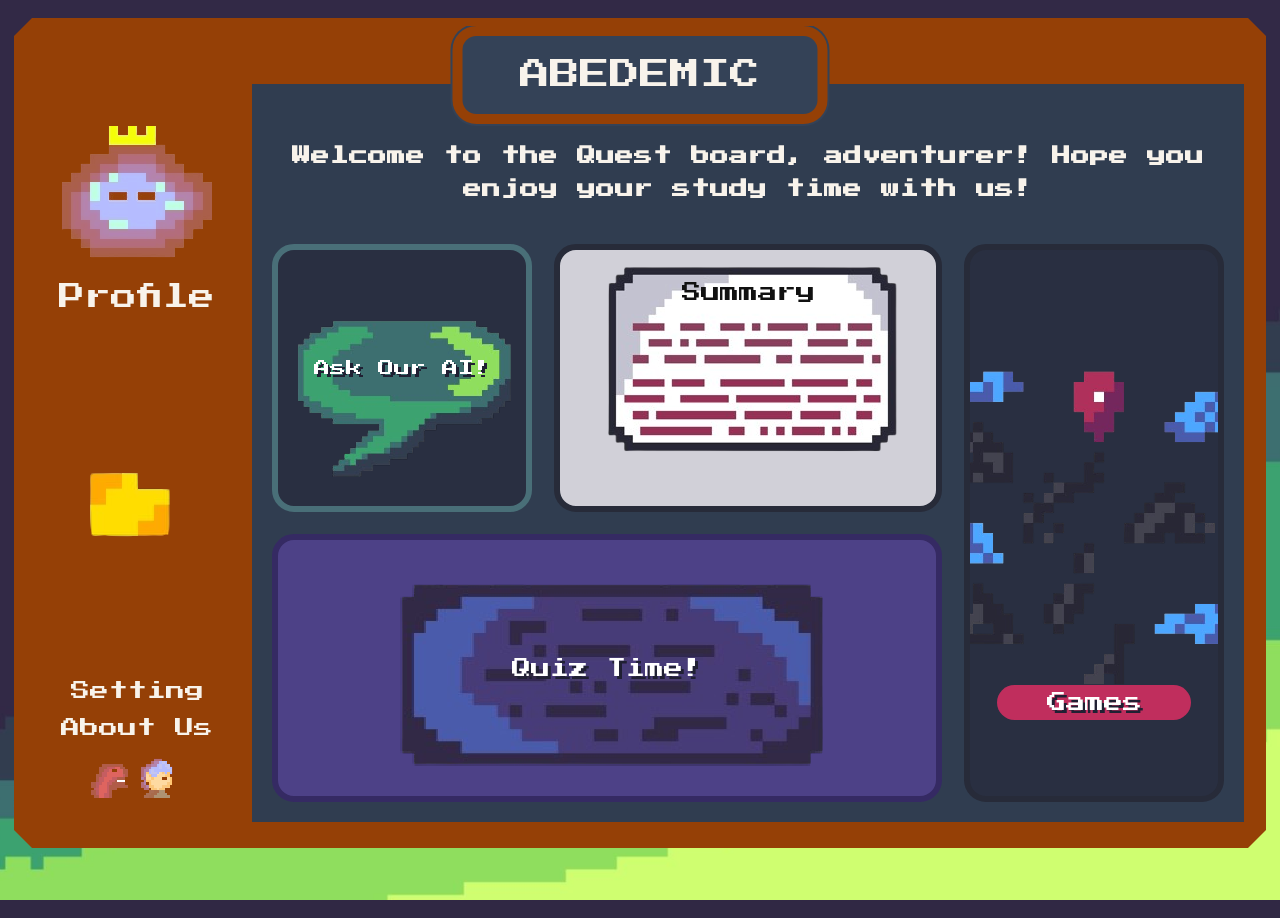
<file: index.html>
<!DOCTYPE html>
<html lang="en">
<head>
	<meta charset="UTF-8">
	<meta name="viewport" content="width=device-width, initial-scale=1.0">
	<title>Abedemic</title>
	<link rel="stylesheet" href="styles.css">
</head>
<body>
	<main class="app">
		<header class="brand">ABEDEMIC</header>
		<div class="layout">
			<aside class="sidebar">
				<img class="profile-image" src="img/rimuru-mascot.jpeg" alt="Rimuru mascot">
				<div class="profile-name">Profile</div>
				<button class="side-link" type="button">
					<img src="img/folder-pic.jpeg" alt="">Setting
				</button>
				<button class="side-link" type="button">About Us</button>
				<div class="mascot-strip" aria-hidden="true">
					<img src="img/dino-mascot.jpeg" alt="">
					<img src="img/elf-mascot.jpeg" alt="">
				</div>
			</aside>
			<section class="content">
				<h1 class="welcome">Welcome to the Quest board, adventurer! Hope you enjoy your study time with us!</h1>
				<div class="dashboard">
					<a class="tile" href="chat.html" aria-label="Ask our AI">
						<img class="ask-art" src="img/ask-our-ai.png" alt="Ask our AI">
						<span class="tile-label ask-label">Ask Our AI!</span>
					</a>
					<a class="tile summary" href="summary.html" aria-label="Summary">
						<img class="wide-art" src="img/summary-pic.png" alt="Summary">
						<span class="tile-label summary-label">Summary</span>
					</a>
					<a class="tile quiz" href="quiz.html" aria-label="Quiz time">
						<img class="wide-art" src="img/quiz-pic.png" alt="Quiz time">
						<span class="tile-label quiz-label">Quiz Time!</span>
					</a>
					<a class="tile games" href="games.html" aria-label="Games">
						<img class="wide-art" src="img/game-pic.png" alt="Games">
						<span class="tile-label games-label">Games</span>
					</a>
				</div>
			</section>
		</div>
	</main>
</body>
</html>
</file>
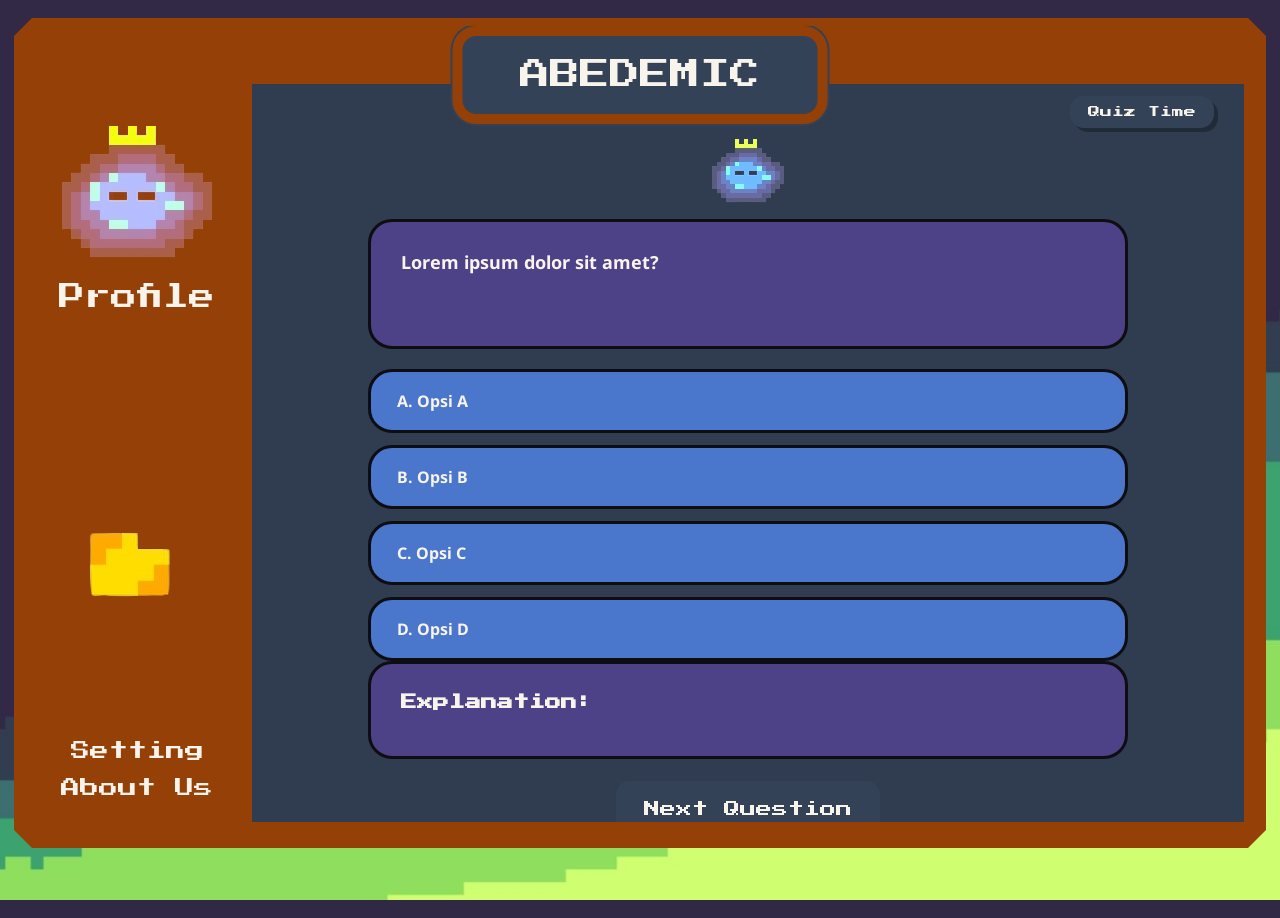
<file: quiz.html>
<!DOCTYPE html>
<html lang="en">
<head>
	<meta charset="UTF-8">
	<meta name="viewport" content="width=device-width, initial-scale=1.0">
	<title>Quiz Time | Abedemic</title>
	<link rel="stylesheet" href="styles.css">
</head>
<body>
	<main class="app">
		<header class="brand">ABEDEMIC</header>
		<div class="page-tab">Quiz Time</div>
		<div class="layout">
			<aside class="sidebar">
				<img class="profile-image" src="img/rimuru-mascot.jpeg" alt="Rimuru mascot">
				<div class="profile-name">Profile</div>
				<button class="side-link" type="button">
					<img src="img/folder-pic.jpeg" alt="">Setting
				</button>
				<button class="side-link" type="button">About Us</button>
			</aside>
			<section class="content quiz-content">
				<img class="page-avatar" src="img/rimuru-mascot.jpeg" alt="">

				<div id="quizQuestion" class="quiz-stage">
					<div class="quiz-box" id="quizQuestionText"></div>
					<div class="quiz-options" id="quizOptions"></div>
				</div>

				<div id="quizExplain" class="quiz-stage" hidden>
					<div class="quiz-explain-box">
						<h3>Explanation:</h3>
						<p id="quizExplainText"></p>
					</div>
					<button type="button" class="login-button" id="quizNext">Next Question</button>
				</div>
			</section>
		</div>
	</main>
	<script>
		// TODO Fase 3: array ini nanti diisi hasil generate Gemini, bukan dummy
		const questions = [
			{ q: 'Lorem ipsum dolor sit amet?', options: ['Opsi A', 'Opsi B', 'Opsi C', 'Opsi D'], correct: 1, explain: 'Lorem ipsum dolor sit amet, consectetur adipiscing elit, sed do eiusmod tempor incididunt ut labore et dolore magna aliqua.' },
			{ q: 'Consectetur adipiscing elit?', options: ['Opsi A', 'Opsi B', 'Opsi C', 'Opsi D'], correct: 2, explain: 'Ut enim ad minim veniam, quis nostrud exercitation ullamco laboris nisi ut aliquip.' },
			{ q: 'Ut labore et dolore magna aliqua?', options: ['Opsi A', 'Opsi B', 'Opsi C', 'Opsi D'], correct: 0, explain: 'Duis aute irure dolor in reprehenderit in voluptate velit esse cillum dolore.' }
		];
		let current = 0;

		const qStage = document.getElementById('quizQuestion');
		const eStage = document.getElementById('quizExplain');
		const qText = document.getElementById('quizQuestionText');
		const qOptions = document.getElementById('quizOptions');
		const eText = document.getElementById('quizExplainText');

		function renderQuestion() {
			const item = questions[current];
			qText.textContent = item.q;
			qOptions.innerHTML = '';
			const letters = ['A', 'B', 'C', 'D'];
			item.options.forEach((opt, i) => {
				const btn = document.createElement('button');
				btn.className = 'option';
				btn.textContent = letters[i] + '. ' + opt;
				btn.addEventListener('click', () => {
					eText.textContent = item.explain;
					qStage.hidden = true;
					eStage.hidden = false;
				});
				qOptions.appendChild(btn);
			});
		}

		document.getElementById('quizNext').addEventListener('click', () => {
			current = (current + 1) % questions.length;
			renderQuestion();
			eStage.hidden = true;
			qStage.hidden = false;
		});

		renderQuestion();
	</script>
</body>
</html>
</file>
<file: styles.css>
@import url('https://fonts.googleapis.com/css2?family=Noto+Sans:wght@500;700&family=Press+Start+2P&display=swap');

/* ========== Variables ========== */
:root {
	--cream: #f8f3eb;
	--orange: #954006;
	--slate: #344257;
	--teal: #3d7d82;
	--night: #302844;
	--violet: #4d4187;
	--panel: #303d50;
	--panel-dark: #292f41;
	--green: #8fdc5a;
	--paper: #c4c3d0;
	--line: #0d0d12;
	--font-pixel: 'Press Start 2P', monospace;
	--font-body: 'Noto Sans', sans-serif;
}

/* ========== Base ========== */
* {
	box-sizing: border-box;
}

body {
	margin: 0;
	min-height: 100vh;
	color: var(--cream);
	font-family: var(--font-pixel);
	background: var(--night) url('img/bg.jpg') center top / cover fixed no-repeat;
}

/* Only pages with the app frame lock the scroll; login/register scroll normally */
body:has(.app) {
	overflow: hidden;
}

button,
input {
	font: inherit;
}

button {
	color: inherit;
	cursor: pointer;
}

a {
	color: inherit;
	text-decoration: none;
}

.sr-only,
.field span {
	position: absolute;
	width: 1px;
	height: 1px;
	padding: 0;
	margin: -1px;
	overflow: hidden;
	clip: rect(0, 0, 0, 0);
	white-space: nowrap;
	border: 0;
}

/* ========== Login & register ========== */
.login-page {
	min-height: 100vh;
	display: grid;
	place-items: center;
	padding: 24px;
	overflow-y: auto;
}

.login-shell {
	position: relative;
	width: min(470px, 100%);
	padding-top: 126px;
}

.login-brand {
	position: absolute;
	z-index: 1;
	top: 0;
	left: 50%;
	width: min(410px, calc(100% - 16px));
	transform: translateX(-50%);
	padding: 25px 20px;
	border: 12px solid var(--orange);
	border-radius: 25px;
	background: var(--slate);
	text-align: center;
	font-size: clamp(22px, 5vw, 37px);
	line-height: 1.1;
}

.login-panel {
	padding: 36px 42px 34px;
	border-radius: 24px;
	background: var(--orange);
}

.login-form {
	display: grid;
	gap: 28px;
}

.field {
	display: block;
	border: 7px solid var(--teal);
	border-radius: 25px;
	background: var(--slate);
	overflow: hidden;
}

.field input {
	display: block;
	width: 100%;
	min-height: 78px;
	padding: 16px 20px;
	border: 0;
	outline: 0;
	color: var(--cream);
	background: transparent;
	font-size: clamp(16px, 3.6vw, 25px);
	text-align: center;
}

.field input::placeholder {
	color: var(--cream);
	opacity: 1;
}

.field:focus-within {
	border-color: #77b2a9;
}

.login-button {
	min-height: 56px;
	margin-top: 2px;
	padding: 0 24px;
	border: 4px solid var(--slate);
	border-radius: 14px;
	color: var(--cream);
	background: var(--slate);
	font-size: 16px;
}

.login-button:hover,
.login-button:focus-visible {
	background: #40516a;
}

.login-button:disabled {
	opacity: 0.5;
	cursor: not-allowed;
}

.account-prompt {
	margin: -8px 0 0;
	font-size: 10px;
	line-height: 1.8;
	text-align: center;
}

.account-prompt a {
	text-decoration: underline;
}

.register-shell {
	width: min(520px, 100%);
	padding-top: 116px;
}

.register-brand {
	width: min(460px, calc(100% - 16px));
	font-size: clamp(17px, 4vw, 29px);
}

.register-panel {
	padding: 34px 38px 30px;
}

.register-form {
	gap: 20px;
}

.register-form .field input {
	min-height: 66px;
	font-size: clamp(14px, 3vw, 21px);
}

.register-form .login-button {
	margin-top: 5px;
}

/* ========== App frame (dashboard + inner pages) ========== */
.app {
	position: relative;
	width: min(1400px, calc(100% - 28px));
	height: calc(100vh - 70px);
	margin: 18px auto 0;
	padding: 58px 0 18px;
	overflow: hidden;
	background: var(--orange);
	border: 8px solid var(--orange);
	box-shadow:
		0 0 0 4px rgba(0, 0, 0, 0.18),
		0 0 0 12px rgba(52, 66, 87, 0.85);
	clip-path: polygon(
		0 18px,
		18px 0,
		calc(100% - 18px) 0,
		100% 18px,
		100% calc(100% - 18px),
		calc(100% - 18px) 100%,
		18px 100%,
		0 calc(100% - 18px),
		0 18px
	);
}

.brand {
	position: absolute;
	z-index: 2;
	top: 0;
	left: 50%;
	width: min(375px, 45%);
	transform: translateX(-50%);
	padding: 24px 18px;
	border: 10px solid var(--orange);
	border-radius: 24px;
	background: var(--slate);
	box-shadow: 0 0 0 2px var(--slate);
	text-align: center;
	font-size: clamp(18px, 2.4vw, 30px);
}

.layout {
	height: 100%;
	display: grid;
	grid-template-columns: 230px 1fr;
	min-height: 0;
}

.sidebar {
	display: flex;
	flex-direction: column;
	align-items: center;
	padding: 42px 8px 24px;
	text-align: center;
}

.profile-image {
	width: 150px;
	height: 150px;
	object-fit: contain;
	image-rendering: pixelated;
	mix-blend-mode: screen;
}

/* auto bottom margin pushes Setting / About Us to the bottom of the sidebar */
.profile-name {
	margin: 8px 0 auto;
	font-size: 26px;
}

.side-link {
	display: block;
	margin: 16px auto 0;
	border: 0;
	background: transparent;
	font-size: 19px;
}

.mascot-strip {
	display: flex;
	gap: 8px;
	margin-top: 18px;
}

.mascot-strip img {
	width: 42px;
	height: 42px;
	object-fit: contain;
	image-rendering: pixelated;
	mix-blend-mode: screen;
}

.content {
	min-width: 0;
	min-height: 0;
	display: flex;
	flex-direction: column;
	padding: 55px 20px 20px;
	overflow-y: auto;
	border-right: 14px solid var(--orange);
	background: var(--panel);
}

/* Small badge with the current page name, top right of the content area */
.page-tab {
	position: absolute;
	z-index: 2;
	top: 70px;
	right: 44px;
	padding: 10px 18px;
	border-radius: 14px;
	background: var(--slate);
	box-shadow: 4px 4px 0 rgba(0, 0, 0, 0.3);
	font-size: 12px;
}

/* ========== Dashboard ========== */
.welcome {
	margin: 0 0 38px;
	text-align: center;
	font-size: clamp(13px, 1.45vw, 19px);
	line-height: 1.8;
}

.dashboard {
	flex: 1;
	min-height: 0;
	display: grid;
	grid-template-columns: 260px 1fr 260px;
	grid-template-rows: repeat(2, minmax(0, 1fr));
	gap: 22px;
}

.tile {
	position: relative;
	min-height: 0;
	display: flex;
	align-items: center;
	justify-content: center;
	overflow: hidden;
	border: 6px solid #496f78;
	border-radius: 22px;
	background: var(--panel-dark);
	transition: transform 0.15s ease, filter 0.15s ease;
}

.tile:hover,
.tile:focus-visible {
	transform: translateY(-3px);
	filter: brightness(1.1);
}

.tile img {
	max-width: 90%;
	max-height: 90%;
	object-fit: contain;
	image-rendering: pixelated;
}

.tile .wide-art,
.ask-art {
	width: 100%;
	height: 100%;
	max-width: none;
	max-height: none;
	object-fit: contain;
	transform: scale(1.3);
}

.ask-art {
	transform: scale(1.65);
	margin-right: 35px;
}

.tile-label {
	position: absolute;
	z-index: 1;
	color: white;
	text-shadow: 3px 3px #202033;
	font-size: clamp(14px, 1.5vw, 21px);
	pointer-events: none;
}

.ask-label {
	top: 43%;
	font-size: 16px;
}

.summary {
	border-color: #272b39;
	background: #d1d0d8;
}

.summary .wide-art {
	transform: scale(2);
	margin-top: 50px;
}

.summary-label {
	top: 13%;
	color: #111;
	text-shadow: none;
}

.quiz {
	grid-column: 1 / 3;
	border-color: #352a63;
	background: var(--violet);
}

.quiz .wide-art {
	transform: scale(3);
	margin-bottom: 45px;
}

.quiz-label {
	top: 50%;
	left: 50%;
	transform: translate(-50%, -50%);
	white-space: nowrap;
}

.games {
	grid-column: 3;
	grid-row: 1 / 3;
	border-color: #272b39;
}

.games-label {
	bottom: 14%;
	width: 78%;
	padding: 8px 0;
	border-radius: 18px;
	background: #c02e5d;
	text-align: center;
}

/* ========== Chat page ========== */
.chat-topbar {
	display: flex;
	flex-wrap: wrap;
	align-items: center;
	justify-content: space-between;
	gap: 12px;
	margin-bottom: 18px;
}

.chat-title {
	min-width: 0;
	overflow: hidden;
	text-overflow: ellipsis;
	white-space: nowrap;
	color: var(--cream);
	font-family: var(--font-body);
	font-size: 14px;
	font-weight: 700;
}

.chat-log {
	flex: 1;
	min-height: 0;
	display: flex;
	flex-direction: column;
	gap: 30px;
	padding: 4px 8px 18px;
	overflow-y: auto;
}

.msg {
	display: flex;
	align-items: flex-start;
	gap: 12px;
	max-width: 78%;
}

/* Teks pesan biasa, tanpa kotak/gelembung. Jarak antar giliran pflege lewat
   .chat-log { gap: 30px } di atas supaya pertanyaan dan jawaban jelas terpisah. */
.msg > .msg-text {
	min-width: 0;
	color: var(--cream);
	font-family: var(--font-body);
	font-size: 16px;
	line-height: 1.65;
	overflow-wrap: anywhere;
}

.msg-ai {
	align-self: flex-start;
	justify-content: flex-start;
}

.msg-user {
	align-self: flex-end;
	justify-content: flex-end;
}

.msg-user > .msg-text {
	text-align: right;
	color: #cdfd6d;
}

.chat-mascot {
	flex-shrink: 0;
	width: 64px;
	height: 64px;
	object-fit: contain;
	image-rendering: pixelated;
	mix-blend-mode: screen;
}

.chat-form {
	display: flex;
	gap: 12px;
	margin-top: 8px;
}

.chat-form input {
	flex: 1;
	min-width: 0;
	padding: 16px 24px;
	border: 3px solid var(--line);
	border-radius: 999px;
	box-shadow: 4px 4px 0 rgba(0, 0, 0, 0.35);
	outline: 0;
	background: var(--green);
	color: #111;
	font-family: var(--font-body);
	font-size: 17px;
}

.chat-form input::placeholder {
	color: #35502a;
}

.chat-form input:focus {
	background: #a3e874;
}

.chat-send {
	width: 58px;
	border: 3px solid var(--line);
	border-radius: 999px;
	background: var(--slate);
	font-size: 18px;
}

.chat-send:hover {
	background: #40516a;
}

/* ========== Summary & quiz pages ========== */
.summary-content,
.quiz-content {
	align-items: center;
}

.page-avatar {
	width: 72px;
	height: 72px;
	margin-bottom: 8px;
	object-fit: contain;
	image-rendering: pixelated;
	mix-blend-mode: screen;
}

.summary-stage,
.quiz-stage {
	display: flex;
	flex-direction: column;
	align-items: center;
	gap: 20px;
	width: min(760px, 100%);
}

.dropzone {
	display: flex;
	flex-direction: column;
	align-items: center;
	gap: 14px;
	width: 100%;
	padding: 64px 20px;
	border: 4px dashed var(--line);
	border-radius: 24px;
	background: var(--paper);
	color: #111;
	font-size: 16px;
	cursor: pointer;
	transition: background 0.15s ease;
}

.dropzone:hover {
	background: #d3d2de;
}

.dropzone img {
	width: 56px;
	height: 56px;
	object-fit: contain;
}

/* Font dan ukuran ditaruh di container, BUKAN hanya di <p>. Kalau cuma <p> yang
   diatur, elemen markdown lain seperti <ul>/<li> tidak mewarisi apa pun dan jatuh
   ke font pixel bawaan body, sehingga teks ringkasan terlihat campur. */
.result-panel {
	width: 100%;
	padding: 28px 32px;
	border: 3px solid var(--line);
	border-radius: 24px;
	background: var(--paper);
	color: #111;
	text-align: left;
	font-family: var(--font-body);
	font-size: 16px;
	font-weight: 700;
	line-height: 1.7;
}

.result-panel h2 {
	margin: 0 0 18px;
	font-family: var(--font-body);
	font-size: 22px;
}

/* Rata kiri, bukan justify: justify bikin jarak antar kata aneh kalau ada baris panjang. */
.result-panel p {
	margin: 0;
	font-family: var(--font-body);
	font-size: 16px;
	font-weight: 700;
	line-height: 1.7;
	text-align: left;
}

.quiz-box,
.quiz-explain-box {
	width: 100%;
	padding: 26px 30px;
	border: 3px solid var(--line);
	border-radius: 24px;
	background: var(--violet);
	text-align: left;
	font-family: var(--font-body);
	font-size: 16px;
	font-weight: 700;
	line-height: 1.6;
}

.quiz-box {
	min-height: 130px;
	font-size: 18px;
}

/* Label "Explanation:" tetap font pixel supaya tetap terbaca sebagai judul,
   sementara isi penjelasan di bawahnya memakai font body. */
.quiz-explain-box h3 {
	margin: 0 0 14px;
	font-family: var(--font-pixel);
	font-size: 16px;
}

.quiz-explain-box p,
.quiz-explain-text {
	margin: 0;
	font-family: var(--font-body);
	font-size: 16px;
	font-weight: 700;
	line-height: 1.6;
}

.quiz-options {
	display: grid;
	gap: 12px;
	width: 100%;
}

.option {
	padding: 18px 26px;
	border: 3px solid var(--line);
	border-radius: 24px;
	background: #4a76cc;
	font-family: var(--font-body);
	font-size: 16px;
	font-weight: 700;
	text-align: left;
	transition: background 0.15s ease, transform 0.15s ease;
}

.option:hover,
.option:focus-visible {
	background: #5f8fe0;
	transform: translateX(4px);
}

/* ========== Small screens ========== */
@media (max-width: 900px) {
	body:has(.app) {
		overflow: auto;
	}

	.app {
		height: auto;
		min-height: calc(100vh - 36px);
	}

	.layout {
		grid-template-columns: 1fr;
	}

	.sidebar {
		flex-direction: row;
		flex-wrap: wrap;
		justify-content: center;
		gap: 12px;
		padding: 74px 8px 8px;
	}

	.profile-image {
		width: 64px;
		height: 64px;
	}

	.profile-name {
		margin: 0 12px 0 0;
		font-size: 16px;
	}

	.side-link {
		margin: 0;
		font-size: 13px;
	}

	.mascot-strip {
		display: none;
	}

	.dashboard {
		grid-template-columns: 1fr;
		grid-template-rows: none;
	}

	.tile {
		min-height: 200px;
	}

	.quiz,
	.games {
		grid-column: auto;
		grid-row: auto;
	}

	.page-tab {
		top: 74px;
		right: 20px;
	}

	.msg {
		max-width: 92%;
	}
}

@media (max-width: 520px) {
	.login-page {
		padding: 16px;
	}

	.login-shell {
		padding-top: 104px;
	}

	.login-brand {
		padding: 22px 12px;
		border-width: 10px;
	}

	.login-panel {
		padding: 30px 24px 26px;
	}

	.login-form {
		gap: 22px;
	}

	.field input {
		min-height: 66px;
	}

	.register-shell {
		padding-top: 96px;
	}

	.register-panel {
		padding: 28px 22px 24px;
	}

	.register-form {
		gap: 16px;
	}

	.register-form .field input {
		min-height: 58px;
	}
}
</file>
